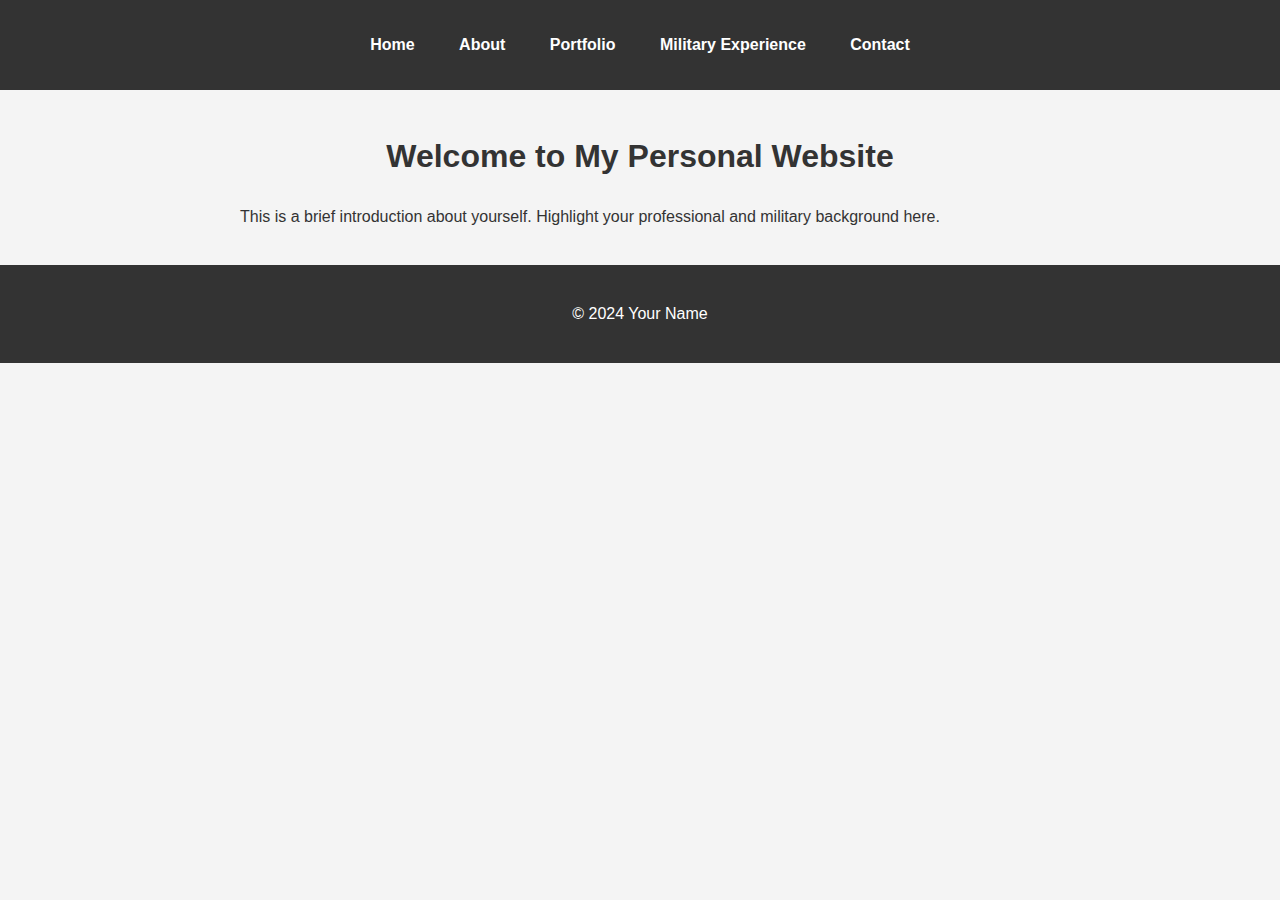
<file: website dev/index.html>
<!DOCTYPE html>
<html lang="en">
<head>
    <meta charset="UTF-8">
    <meta name="viewport" content="width=device-width, initial-scale=1.0">
    <title>Your Name - Home</title>
    <link rel="stylesheet" href="style.css">
</head>
<body>
    <header>
	<div class="nav-toggle">&#9776; Menu</div>
        <nav>
            <ul>
                <li><a href="index.html">Home</a></li>
                <li><a href="about.html">About</a></li>
                <li><a href="portfolio.html">Portfolio</a></li>
                <li><a href="military.html">Military Experience</a></li>
                <li><a href="contact.html">Contact</a></li>
            </ul>
        </nav>
    </header>
    <main>
        <section id="intro">
            <h1>Welcome to My Personal Website</h1>
            <p>This is a brief introduction about yourself. Highlight your professional and military background here.</p>
        </section>
    </main>
    <footer>
        <p>&copy; 2024 Your Name</p>
    </footer>
</body>
</html>
</file>
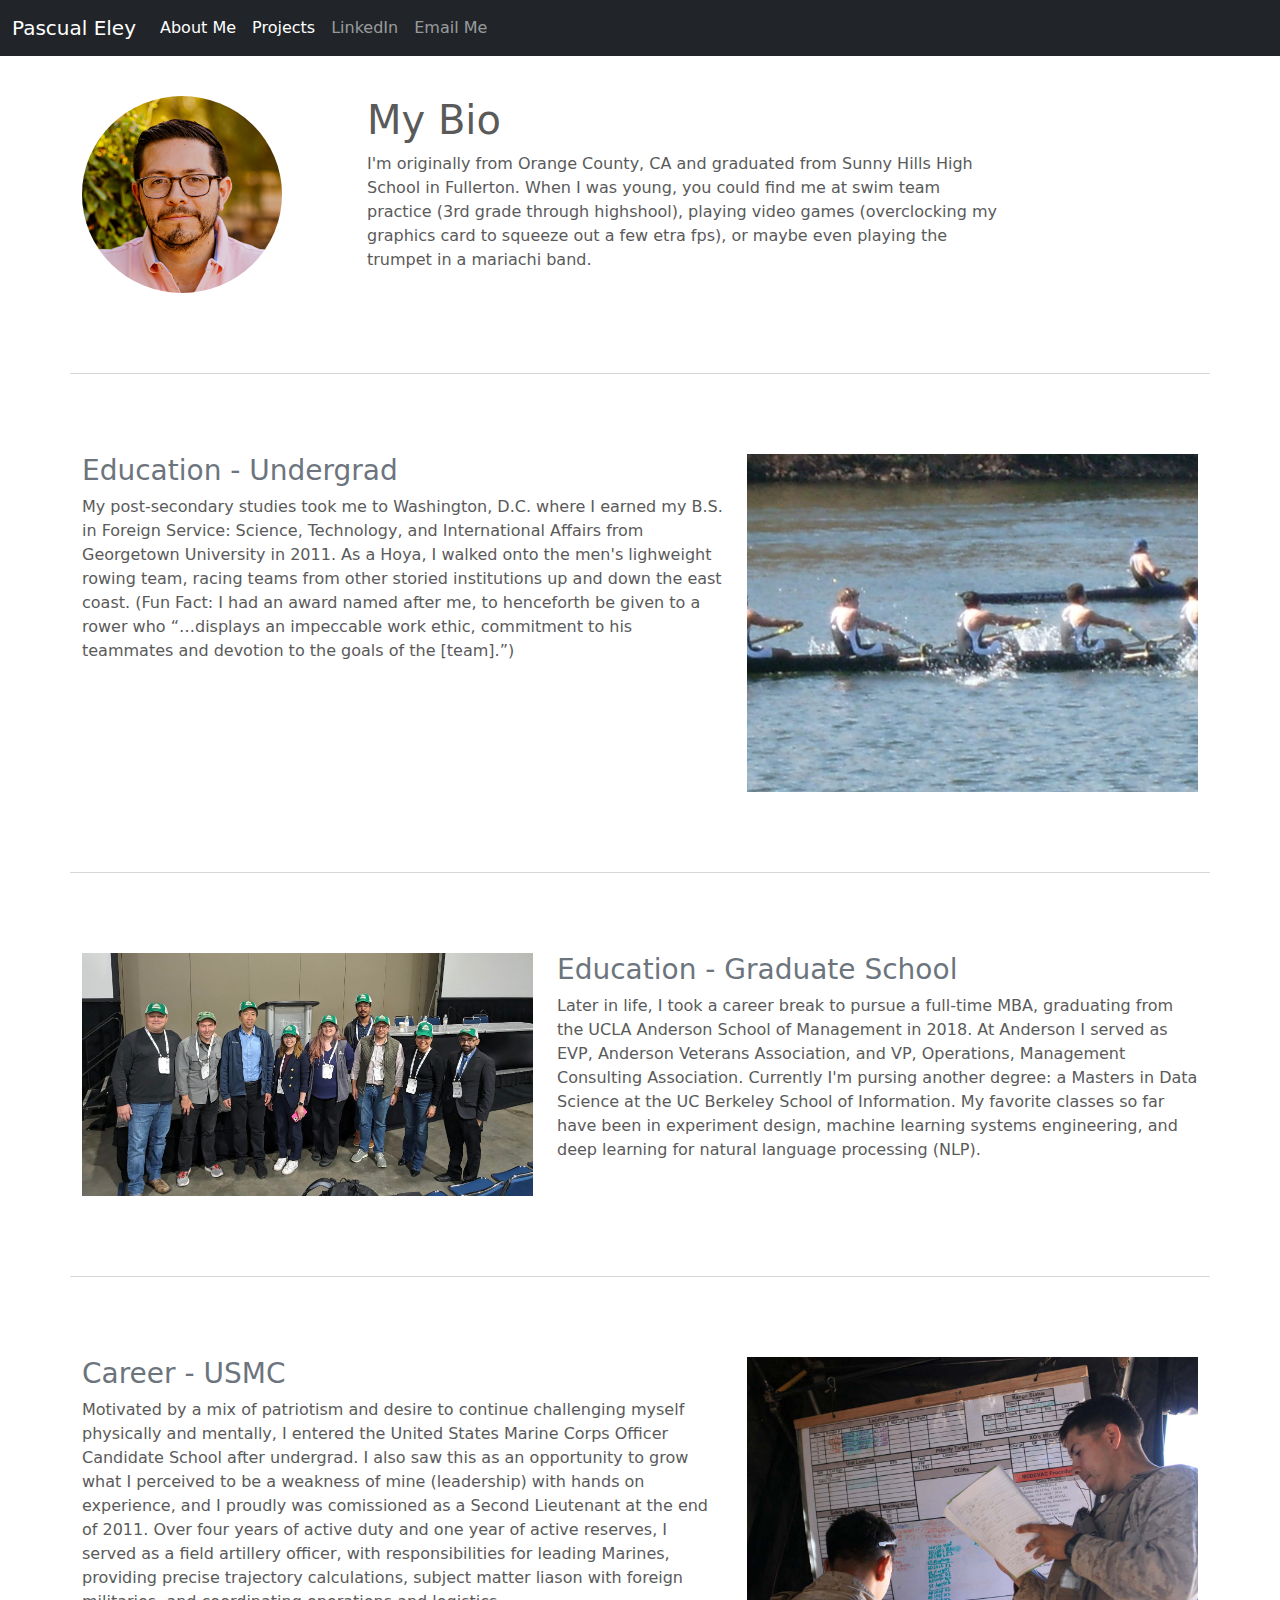
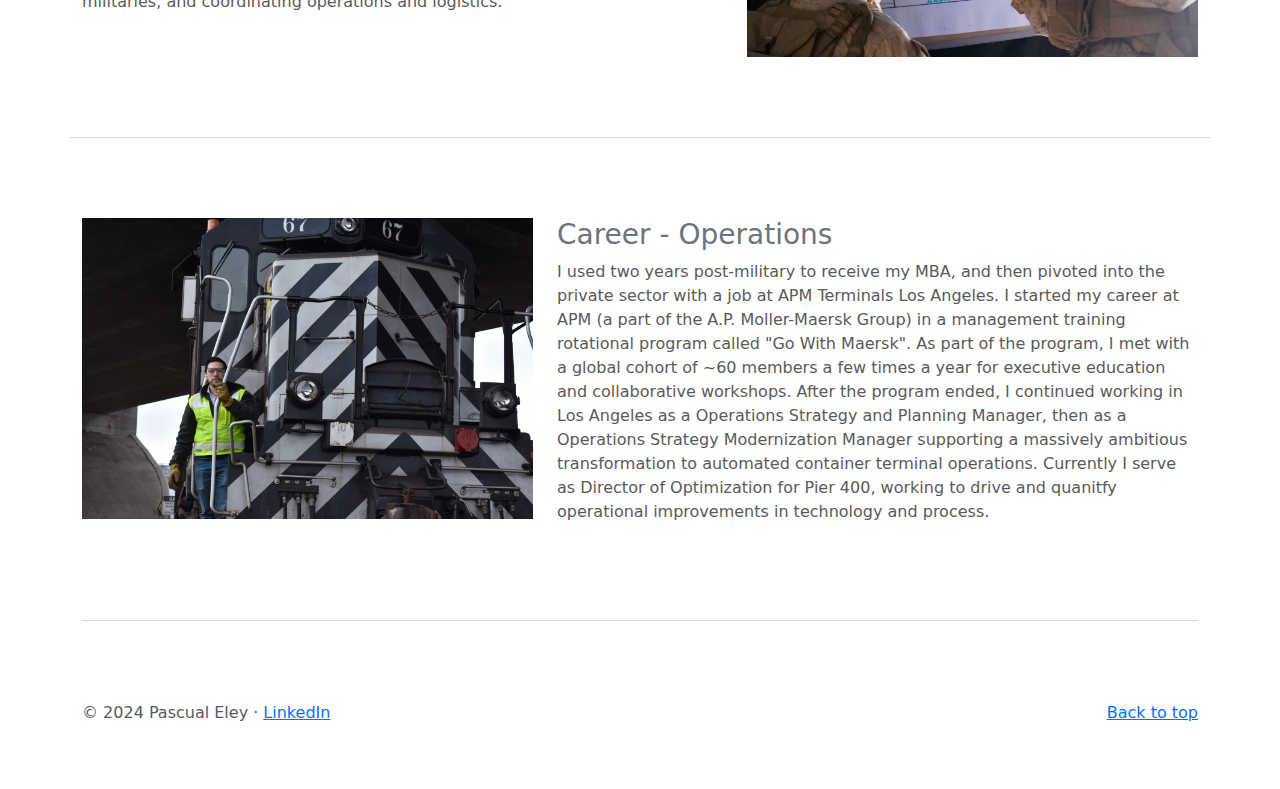
<file: bio.html>
<!doctype html>
<html lang="en">
  <head>
    <meta charset="utf-8">
    <meta name="viewport" content="width=device-width, initial-scale=1">
    <meta name="description" content="">
    <meta name="author" content="Mark Otto, Jacob Thornton, and Bootstrap contributors">
    <meta name="generator" content="Hugo 0.88.1">
    <title>Pascual Eley</title>

    <link rel="canonical" href="https://getbootstrap.com/docs/5.1/examples/carousel/">

    

    <!-- Bootstrap core CSS -->
<link href="assets/dist/css/bootstrap.min.css" rel="stylesheet">

    <style>
      .bd-placeholder-img {
        font-size: 1.125rem;
        text-anchor: middle;
        -webkit-user-select: none;
        -moz-user-select: none;
        user-select: none;
      }

      @media (min-width: 768px) {
        .bd-placeholder-img-lg {
          font-size: 3.5rem;
        }
      }
    </style>

    
    <!-- Custom styles for this template -->
    <link href="carousel.css" rel="stylesheet">
  </head>
  <body>
    
<header>
  <nav class="navbar navbar-expand-md navbar-dark fixed-top bg-dark">
    <div class="container-fluid">
      <a class="navbar-brand" href="index.html">Pascual Eley</a>
      <button class="navbar-toggler" type="button" data-bs-toggle="collapse" data-bs-target="#navbarCollapse" aria-controls="navbarCollapse" aria-expanded="false" aria-label="Toggle navigation">
        <span class="navbar-toggler-icon"></span>
      </button>
      <div class="collapse navbar-collapse" id="navbarCollapse">
        <ul class="navbar-nav me-auto mb-2 mb-md-0">
          <li class="nav-item">
            <a class="nav-link active" aria-current="page" href="bio.html">About Me</a>
          </li>
          <li class="nav-item">
            <a class="nav-link active" aria-current="page" href="projects.html">Projects</a>
          </li>
          <li class="nav-item  active">
            <a class="nav-link" href="https://www.linkedin.com/in/pascualeley/">LinkedIn</a>
          </li>
          <li class="nav-item">
            <a class="nav-link" href="mailto:pascualeley@gmail.com">Email Me</a>
          </li>
        </ul>
      </div>
    </div>
  </nav>
</header>

<main>
  <div class="container marketing">

    <!-- Three columns of text below the carousel -->
    <br>
    <br>   
    <div class="row">
      <div class="col-md-3">
        <img src="assets/pascual_profile_pic.png" class="profile-max" max_width="50%" alt="Responsive image">
      </div>
      <div class="col-md-7">
        <h1>My Bio</h1>
        <p>I'm originally from Orange County, CA and graduated from Sunny Hills High School in Fullerton. 
          When I was young, you could find me at swim team practice (3rd grade through highshool), playing video games (overclocking my graphics card to squeeze out a few etra fps), or maybe even playing the trumpet in a mariachi band.
        </p>
      </div>



      <hr class="featurette-divider">

      <div class="col-md-7">
        <h3 class="text-muted">Education - Undergrad</h3>
        <p>My post-secondary studies took me to Washington, D.C. where I earned my B.S. in Foreign Service: Science, Technology, and International Affairs from Georgetown University in 2011.
          As a Hoya, I walked onto the men's lighweight rowing team, racing teams from other storied institutions up and down the east coast.
        (Fun Fact: I had an award named after me, to henceforth be given to a rower who “…displays an impeccable work ethic, commitment to his teammates and devotion to the goals of the [team].”)
        </p>
      </div><!-- /.col-lg-4 -->
      <div class="col-md-5">
        <img src="assets/pascual_rowing.jpeg" class="img-fluid" alt="Responsive image">
      </div>



      <hr class="featurette-divider">


      <div class="col-md-5">
        <img src="assets/Neurips 2023 Group Photo.png" class="img-fluid" alt="Responsive image">
      </div>

      <div class="col-md-7">
        <h3 class="text-muted">Education - Graduate School</h3>
        <p>
        Later in life, I took a career break to pursue a full-time MBA, graduating from the UCLA Anderson School of Management in 2018.  At Anderson I served as EVP, Anderson Veterans Association, and VP, Operations, Management Consulting Association.
        Currently I'm pursing another degree: a Masters in Data Science at the UC Berkeley School of Information.
        My favorite classes so far have been in experiment design, machine learning systems engineering, and deep learning for natural language processing (NLP).
        </p>
      </div><!-- /.col-lg-4 -->




      <hr class="featurette-divider">

      <div class="col-md-7">
        <h3 class="text-muted">Career - USMC</h3>
        <p>Motivated by a mix of patriotism and desire to continue challenging myself physically and mentally, I entered the United States Marine Corps Officer Candidate School after undergrad. 
          I also saw this as an opportunity to grow what I perceived to be a weakness of mine (leadership) with hands on experience, and I proudly was comissioned as a Second Lieutenant at the end of 2011. 
          Over four years of active duty and one year of active reserves, I served as a field artillery officer,
          with responsibilities for leading Marines, providing precise trajectory calculations, subject matter liason with foreign militaries, and coordinating operations and logistics.
        </p>


      </div><!-- /.col-lg-4 -->
      <div class="col-md-5">
        <img src="assets/Eley_FDO.JPG" class="img-fluid" alt="Responsive image">
      </div>


      <hr class="featurette-divider">


      <div class="col-md-5">
        <img src="assets/pascual_train_2.jpeg" class="img-fluid" alt="Responsive image">
      </div>
      <div class="col-md-7">
        <h3 class="text-muted">Career - Operations</h3>
        <p>I used two years post-military to receive my MBA, and then pivoted into the private sector with a job at APM Terminals Los Angeles.
          I started my career at APM (a part of the A.P. Moller-Maersk Group) in a management training rotational program called "Go With Maersk".  
          As part of the program, I met with a global cohort of ~60 members a few times a year for executive education and collaborative workshops.
          After the program ended, I continued working in Los Angeles as a Operations Strategy and Planning Manager, then as a 
          Operations Strategy Modernization Manager supporting a massively ambitious transformation to automated container terminal operations.
          Currently I serve as Director of Optimization for Pier 400, working to drive and quanitfy operational improvements in technology and process. </p>


      </div><!-- /.col-lg-4 -->





    </div><!-- /.row -->


    <!-- START THE FEATURETTES -->

    <hr class="featurette-divider">

    <!-- /END THE FEATURETTES -->

  </div><!-- /.container -->


  <!-- FOOTER -->
  <footer class="container">
    <p class="float-end"><a href="#">Back to top</a></p>
    <p>&copy; 2024 Pascual Eley &middot; <a href="https://www.linkedin.com/in/pascualeley">LinkedIn</a></p>
    <!-- <p>&copy; 2024 Pascual Eley &middot; <a href="#">gorbalon.ai</a> &middot; <a href="https://www.linkedin.com/in/pascualeley">LinkedIn</a></p> -->
  </footer>
</main>
</file>
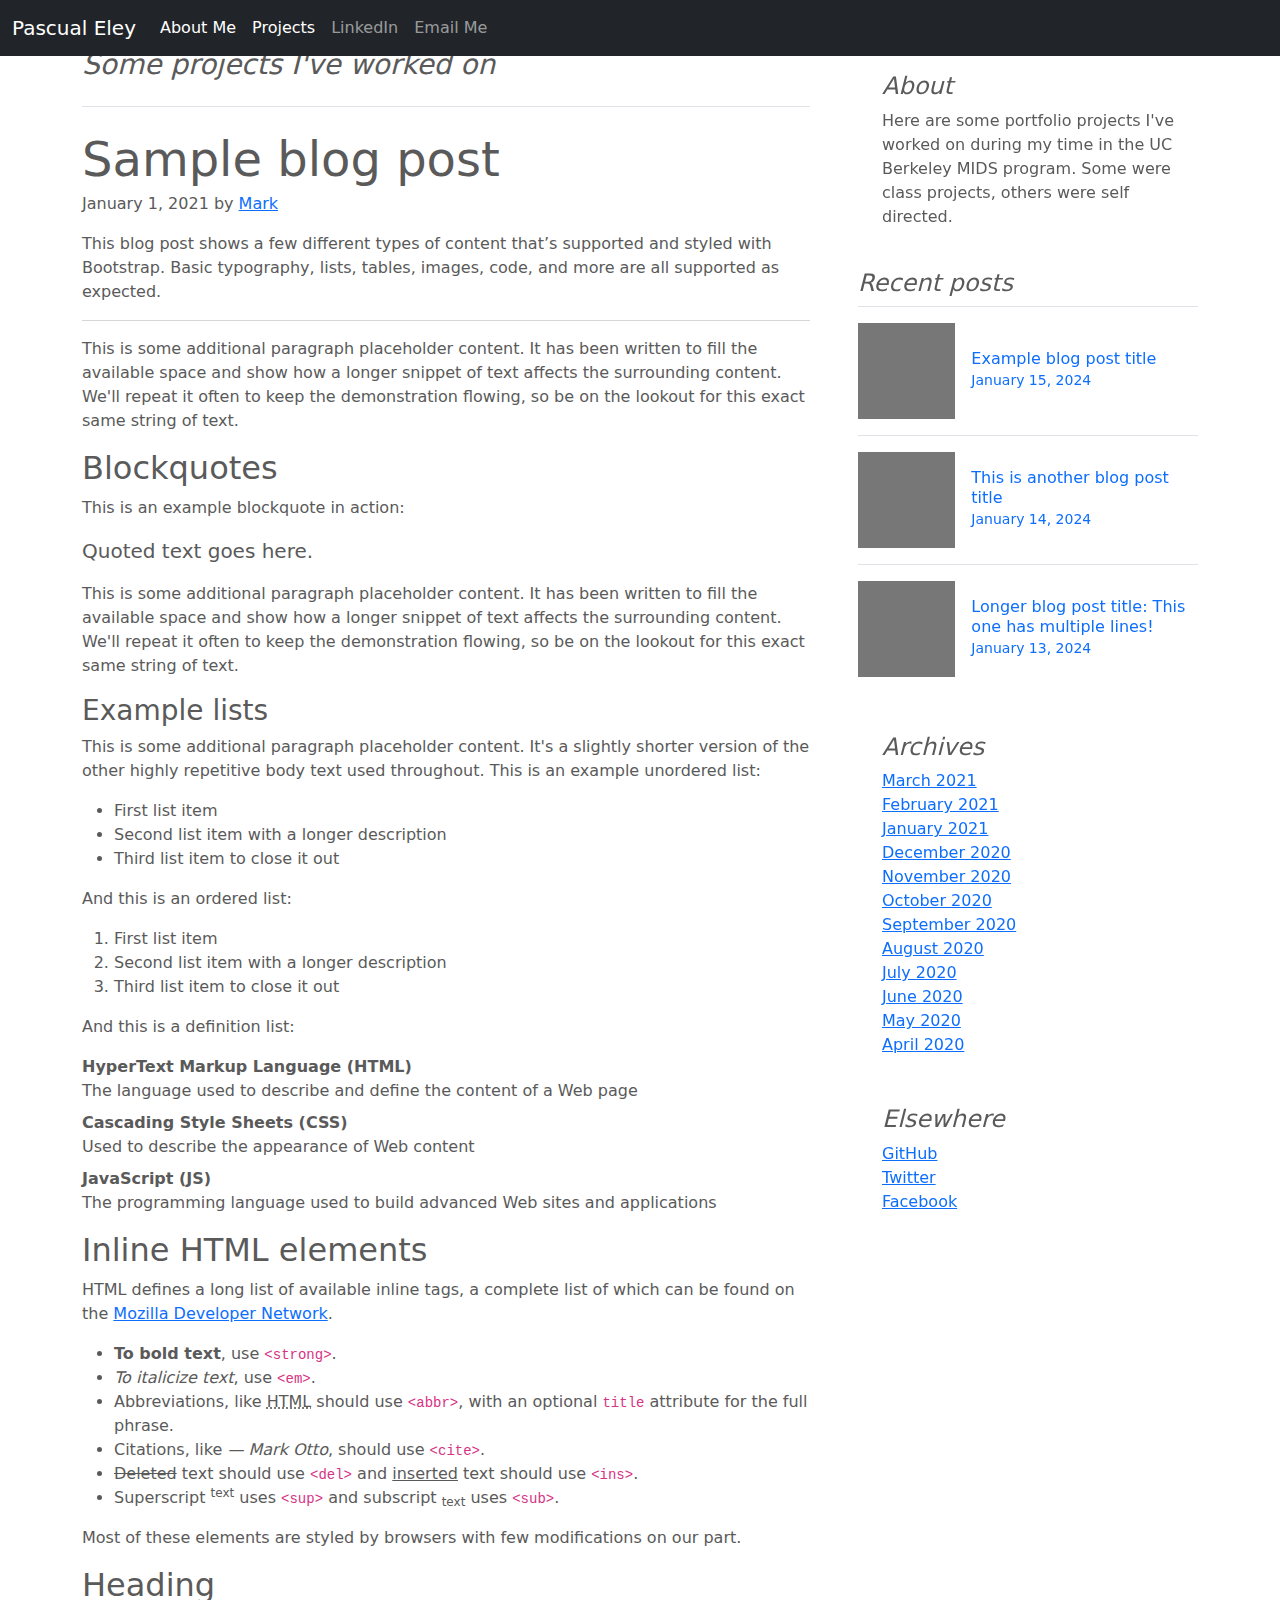
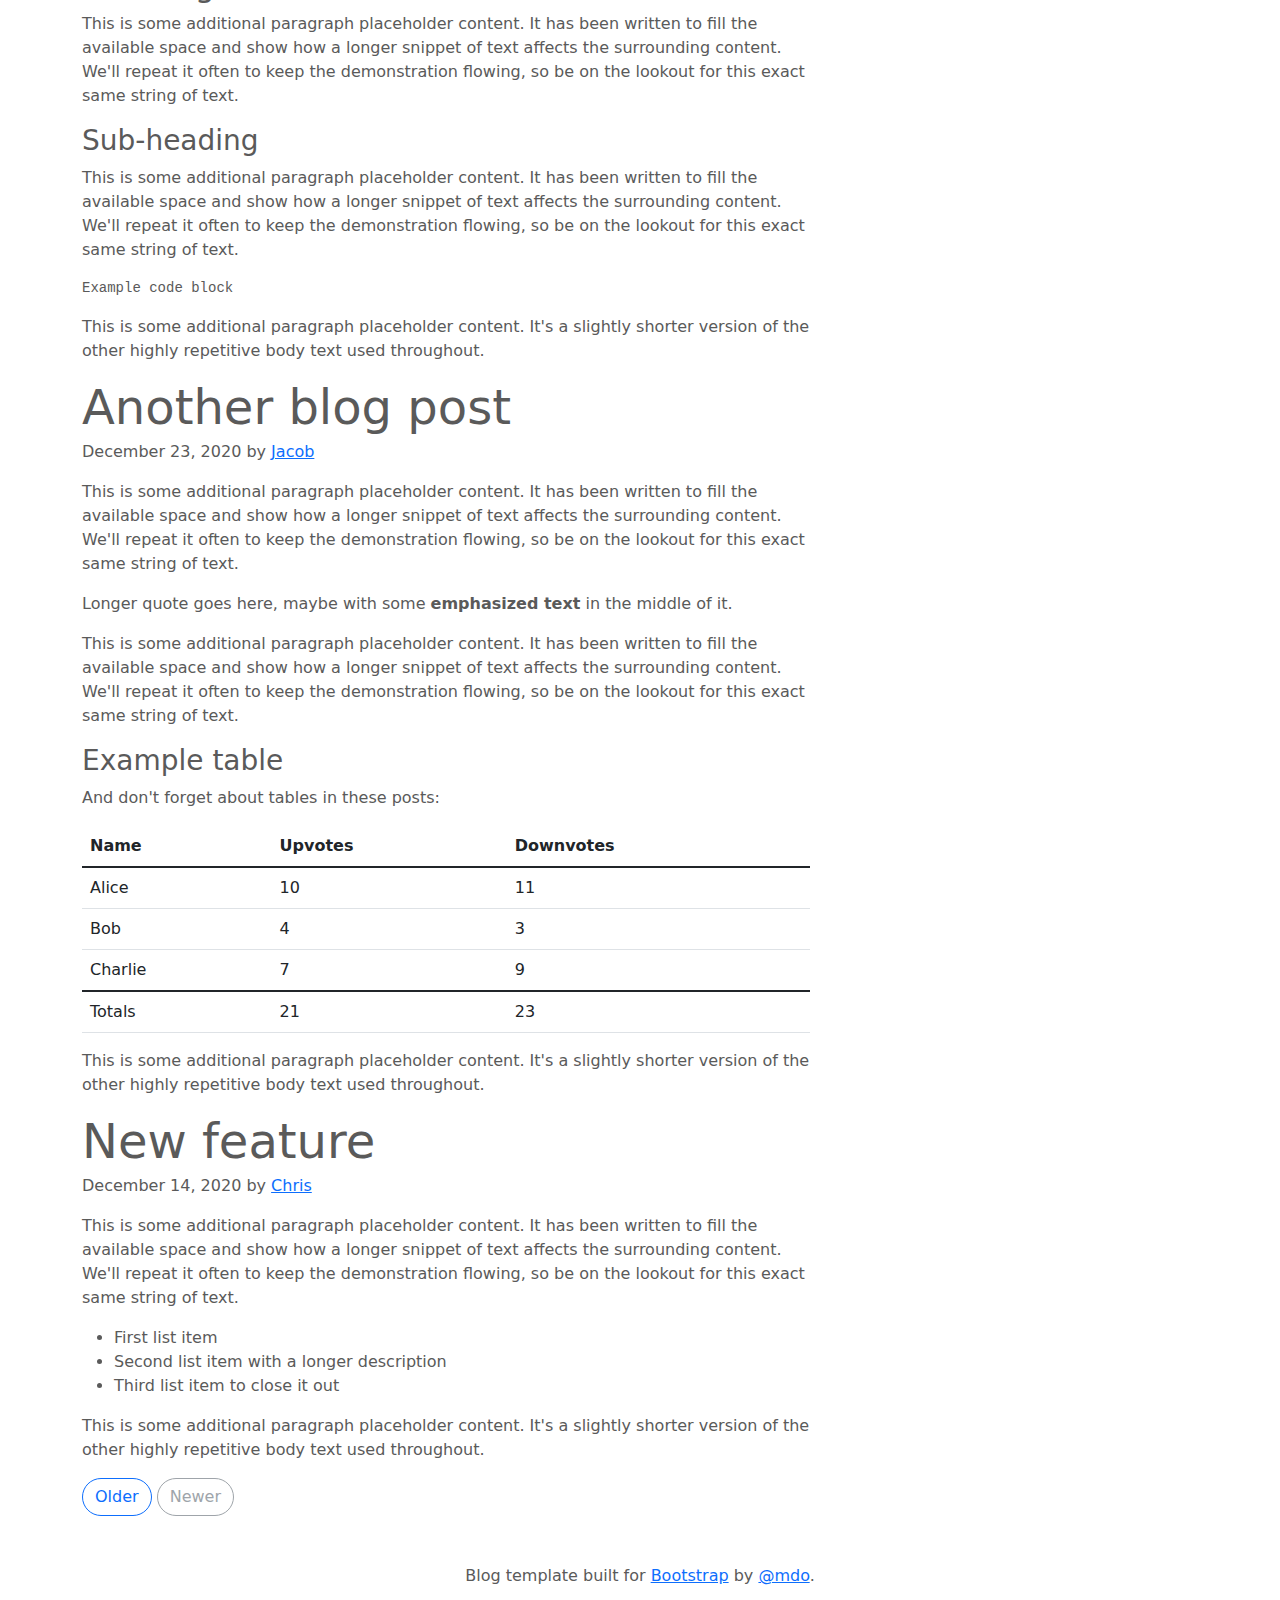
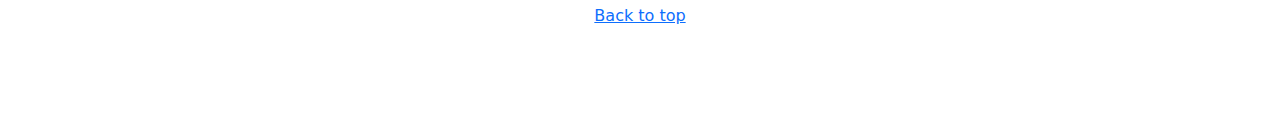
<file: projects.html>
<!doctype html>
<html lang="en">
  <head>
    <meta charset="utf-8">
    <meta name="viewport" content="width=device-width, initial-scale=1">
    <meta name="description" content="">
    <meta name="author" content="Mark Otto, Jacob Thornton, and Bootstrap contributors">
    <meta name="generator" content="Hugo 0.88.1">
    <title>Pascual Eley - Projects</title>

    <link rel="canonical" href="https://getbootstrap.com/docs/5.3/examples/blog/">

    

    <!-- Bootstrap core CSS -->
<link href="assets/dist/css/bootstrap.min.css" rel="stylesheet">

    <style>
      .bd-placeholder-img {
        font-size: 1.125rem;
        text-anchor: middle;
        -webkit-user-select: none;
        -moz-user-select: none;
        user-select: none;
      }

      @media (min-width: 768px) {
        .bd-placeholder-img-lg {
          font-size: 3.5rem;
        }
      }
    </style>

    
    <!-- Custom styles for this template -->
    <link href="carousel.css" rel="stylesheet">
  </head>
  <body>
    
<header>
  <nav class="navbar navbar-expand-md navbar-dark fixed-top bg-dark">
    <div class="container-fluid">
      <a class="navbar-brand" href="index.html">Pascual Eley</a>
      <button class="navbar-toggler" type="button" data-bs-toggle="collapse" data-bs-target="#navbarCollapse" aria-controls="navbarCollapse" aria-expanded="false" aria-label="Toggle navigation">
        <span class="navbar-toggler-icon"></span>
      </button>
      <div class="collapse navbar-collapse" id="navbarCollapse">
        <ul class="navbar-nav me-auto mb-2 mb-md-0">
          <li class="nav-item">
            <a class="nav-link active" aria-current="page" href="bio.html">About Me</a>
          </li>
          <li class="nav-item active">
            <a class="nav-link active" aria-current="page" href="projects.html">Projects</a>
          </li>
          <li class="nav-item active">
            <a class="nav-link" href="https://www.linkedin.com/in/pascualeley/">LinkedIn</a>
          </li>
          <li class="nav-item">
            <a class="nav-link" href="mailto:pascualeley@gmail.com">Email Me</a>
          </li>
        </ul>
      </div>
    </div>
  </nav>
</header>

<main class="container">
  <!-- <div class="p-4 p-md-5 mb-4 rounded text-body-emphasis bg-body-secondary">
    <div class="col-lg-6 px-0">
      <h1 class="display-4 fst-italic">Title of a longer featured blog post</h1>
      <p class="lead my-3">Multiple lines of text that form the lede, informing new readers quickly and efficiently about what’s most interesting in this post’s contents.</p>
      <p class="lead mb-0"><a href="#" class="text-body-emphasis fw-bold">Continue reading...</a></p>
    </div>
  </div>

  <div class="row mb-2">
    <div class="col-md-6">
      <div class="row g-0 border rounded overflow-hidden flex-md-row mb-4 shadow-sm h-md-250 position-relative">
        <div class="col p-4 d-flex flex-column position-static">
          <strong class="d-inline-block mb-2 text-primary-emphasis">World</strong>
          <h3 class="mb-0">Featured post</h3>
          <div class="mb-1 text-body-secondary">Nov 12</div>
          <p class="card-text mb-auto">This is a wider card with supporting text below as a natural lead-in to additional content.</p>
          <a href="#" class="icon-link gap-1 icon-link-hover stretched-link">
            Continue reading
            <svg class="bi"><use xlink:href="#chevron-right"/></svg>
          </a>
        </div>
        <div class="col-auto d-none d-lg-block">
          <svg class="bd-placeholder-img" width="200" height="250" xmlns="http://www.w3.org/2000/svg" role="img" aria-label="Placeholder: Thumbnail" preserveAspectRatio="xMidYMid slice" focusable="false"><title>Placeholder</title><rect width="100%" height="100%" fill="#55595c"/><text x="50%" y="50%" fill="#eceeef" dy=".3em">Thumbnail</text></svg>
        </div>
      </div>
    </div>
    <div class="col-md-6">
      <div class="row g-0 border rounded overflow-hidden flex-md-row mb-4 shadow-sm h-md-250 position-relative">
        <div class="col p-4 d-flex flex-column position-static">
          <strong class="d-inline-block mb-2 text-success-emphasis">Design</strong>
          <h3 class="mb-0">Post title</h3>
          <div class="mb-1 text-body-secondary">Nov 11</div>
          <p class="mb-auto">This is a wider card with supporting text below as a natural lead-in to additional content.</p>
          <a href="#" class="icon-link gap-1 icon-link-hover stretched-link">
            Continue reading
            <svg class="bi"><use xlink:href="#chevron-right"/></svg>
          </a>
        </div>
        <div class="col-auto d-none d-lg-block">
          <svg class="bd-placeholder-img" width="200" height="250" xmlns="http://www.w3.org/2000/svg" role="img" aria-label="Placeholder: Thumbnail" preserveAspectRatio="xMidYMid slice" focusable="false"><title>Placeholder</title><rect width="100%" height="100%" fill="#55595c"/><text x="50%" y="50%" fill="#eceeef" dy=".3em">Thumbnail</text></svg>
        </div>
      </div>
    </div>
  </div> -->

  <div class="row g-5">
    <div class="col-md-8">
      <h3 class="pb-4 mb-4 fst-italic border-bottom">
        Some projects I've worked on
      </h3>

      <article class="blog-post">
        <h2 class="display-5 link-body-emphasis mb-1">Sample blog post</h2>
        <p class="blog-post-meta">January 1, 2021 by <a href="#">Mark</a></p>

        <p>This blog post shows a few different types of content that’s supported and styled with Bootstrap. Basic typography, lists, tables, images, code, and more are all supported as expected.</p>
        <hr>
        <p>This is some additional paragraph placeholder content. It has been written to fill the available space and show how a longer snippet of text affects the surrounding content. We'll repeat it often to keep the demonstration flowing, so be on the lookout for this exact same string of text.</p>
        <h2>Blockquotes</h2>
        <p>This is an example blockquote in action:</p>
        <blockquote class="blockquote">
          <p>Quoted text goes here.</p>
        </blockquote>
        <p>This is some additional paragraph placeholder content. It has been written to fill the available space and show how a longer snippet of text affects the surrounding content. We'll repeat it often to keep the demonstration flowing, so be on the lookout for this exact same string of text.</p>
        <h3>Example lists</h3>
        <p>This is some additional paragraph placeholder content. It's a slightly shorter version of the other highly repetitive body text used throughout. This is an example unordered list:</p>
        <ul>
          <li>First list item</li>
          <li>Second list item with a longer description</li>
          <li>Third list item to close it out</li>
        </ul>
        <p>And this is an ordered list:</p>
        <ol>
          <li>First list item</li>
          <li>Second list item with a longer description</li>
          <li>Third list item to close it out</li>
        </ol>
        <p>And this is a definition list:</p>
        <dl>
          <dt>HyperText Markup Language (HTML)</dt>
          <dd>The language used to describe and define the content of a Web page</dd>
          <dt>Cascading Style Sheets (CSS)</dt>
          <dd>Used to describe the appearance of Web content</dd>
          <dt>JavaScript (JS)</dt>
          <dd>The programming language used to build advanced Web sites and applications</dd>
        </dl>
        <h2>Inline HTML elements</h2>
        <p>HTML defines a long list of available inline tags, a complete list of which can be found on the <a href="https://developer.mozilla.org/en-US/docs/Web/HTML/Element">Mozilla Developer Network</a>.</p>
        <ul>
          <li><strong>To bold text</strong>, use <code class="language-plaintext highlighter-rouge">&lt;strong&gt;</code>.</li>
          <li><em>To italicize text</em>, use <code class="language-plaintext highlighter-rouge">&lt;em&gt;</code>.</li>
          <li>Abbreviations, like <abbr title="HyperText Markup Language">HTML</abbr> should use <code class="language-plaintext highlighter-rouge">&lt;abbr&gt;</code>, with an optional <code class="language-plaintext highlighter-rouge">title</code> attribute for the full phrase.</li>
          <li>Citations, like <cite>— Mark Otto</cite>, should use <code class="language-plaintext highlighter-rouge">&lt;cite&gt;</code>.</li>
          <li><del>Deleted</del> text should use <code class="language-plaintext highlighter-rouge">&lt;del&gt;</code> and <ins>inserted</ins> text should use <code class="language-plaintext highlighter-rouge">&lt;ins&gt;</code>.</li>
          <li>Superscript <sup>text</sup> uses <code class="language-plaintext highlighter-rouge">&lt;sup&gt;</code> and subscript <sub>text</sub> uses <code class="language-plaintext highlighter-rouge">&lt;sub&gt;</code>.</li>
        </ul>
        <p>Most of these elements are styled by browsers with few modifications on our part.</p>
        <h2>Heading</h2>
        <p>This is some additional paragraph placeholder content. It has been written to fill the available space and show how a longer snippet of text affects the surrounding content. We'll repeat it often to keep the demonstration flowing, so be on the lookout for this exact same string of text.</p>
        <h3>Sub-heading</h3>
        <p>This is some additional paragraph placeholder content. It has been written to fill the available space and show how a longer snippet of text affects the surrounding content. We'll repeat it often to keep the demonstration flowing, so be on the lookout for this exact same string of text.</p>
        <pre><code>Example code block</code></pre>
        <p>This is some additional paragraph placeholder content. It's a slightly shorter version of the other highly repetitive body text used throughout.</p>
      </article>

      <article class="blog-post">
        <h2 class="display-5 link-body-emphasis mb-1">Another blog post</h2>
        <p class="blog-post-meta">December 23, 2020 by <a href="#">Jacob</a></p>

        <p>This is some additional paragraph placeholder content. It has been written to fill the available space and show how a longer snippet of text affects the surrounding content. We'll repeat it often to keep the demonstration flowing, so be on the lookout for this exact same string of text.</p>
        <blockquote>
          <p>Longer quote goes here, maybe with some <strong>emphasized text</strong> in the middle of it.</p>
        </blockquote>
        <p>This is some additional paragraph placeholder content. It has been written to fill the available space and show how a longer snippet of text affects the surrounding content. We'll repeat it often to keep the demonstration flowing, so be on the lookout for this exact same string of text.</p>
        <h3>Example table</h3>
        <p>And don't forget about tables in these posts:</p>
        <table class="table">
          <thead>
            <tr>
              <th>Name</th>
              <th>Upvotes</th>
              <th>Downvotes</th>
            </tr>
          </thead>
          <tbody>
            <tr>
              <td>Alice</td>
              <td>10</td>
              <td>11</td>
            </tr>
            <tr>
              <td>Bob</td>
              <td>4</td>
              <td>3</td>
            </tr>
            <tr>
              <td>Charlie</td>
              <td>7</td>
              <td>9</td>
            </tr>
          </tbody>
          <tfoot>
            <tr>
              <td>Totals</td>
              <td>21</td>
              <td>23</td>
            </tr>
          </tfoot>
        </table>

        <p>This is some additional paragraph placeholder content. It's a slightly shorter version of the other highly repetitive body text used throughout.</p>
      </article>

      <article class="blog-post">
        <h2 class="display-5 link-body-emphasis mb-1">New feature</h2>
        <p class="blog-post-meta">December 14, 2020 by <a href="#">Chris</a></p>

        <p>This is some additional paragraph placeholder content. It has been written to fill the available space and show how a longer snippet of text affects the surrounding content. We'll repeat it often to keep the demonstration flowing, so be on the lookout for this exact same string of text.</p>
        <ul>
          <li>First list item</li>
          <li>Second list item with a longer description</li>
          <li>Third list item to close it out</li>
        </ul>
        <p>This is some additional paragraph placeholder content. It's a slightly shorter version of the other highly repetitive body text used throughout.</p>
      </article>

      <nav class="blog-pagination" aria-label="Pagination">
        <a class="btn btn-outline-primary rounded-pill" href="#">Older</a>
        <a class="btn btn-outline-secondary rounded-pill disabled" aria-disabled="true">Newer</a>
      </nav>

    </div>

    <div class="col-md-4">
      <div class="position-sticky" style="top: 2rem;">
        <div class="p-4 mb-3 bg-body-tertiary rounded">
          <h4 class="fst-italic">About</h4>
          <p class="mb-0">Here are some portfolio projects I've worked on during my time in the UC Berkeley MIDS program.  Some were class projects, others were self directed.</p>
        </div>

        <div>
          <h4 class="fst-italic">Recent posts</h4>
          <ul class="list-unstyled">
            <li>
              <a class="d-flex flex-column flex-lg-row gap-3 align-items-start align-items-lg-center py-3 link-body-emphasis text-decoration-none border-top" href="#">
                <svg class="bd-placeholder-img" width="100%" height="96" xmlns="http://www.w3.org/2000/svg" aria-hidden="true" preserveAspectRatio="xMidYMid slice" focusable="false"><rect width="100%" height="100%" fill="#777"/></svg>
                <div class="col-lg-8">
                  <h6 class="mb-0">Example blog post title</h6>
                  <small class="text-body-secondary">January 15, 2024</small>
                </div>
              </a>
            </li>
            <li>
              <a class="d-flex flex-column flex-lg-row gap-3 align-items-start align-items-lg-center py-3 link-body-emphasis text-decoration-none border-top" href="#">
                <svg class="bd-placeholder-img" width="100%" height="96" xmlns="http://www.w3.org/2000/svg" aria-hidden="true" preserveAspectRatio="xMidYMid slice" focusable="false"><rect width="100%" height="100%" fill="#777"/></svg>
                <div class="col-lg-8">
                  <h6 class="mb-0">This is another blog post title</h6>
                  <small class="text-body-secondary">January 14, 2024</small>
                </div>
              </a>
            </li>
            <li>
              <a class="d-flex flex-column flex-lg-row gap-3 align-items-start align-items-lg-center py-3 link-body-emphasis text-decoration-none border-top" href="#">
                <svg class="bd-placeholder-img" width="100%" height="96" xmlns="http://www.w3.org/2000/svg" aria-hidden="true" preserveAspectRatio="xMidYMid slice" focusable="false"><rect width="100%" height="100%" fill="#777"/></svg>
                <div class="col-lg-8">
                  <h6 class="mb-0">Longer blog post title: This one has multiple lines!</h6>
                  <small class="text-body-secondary">January 13, 2024</small>
                </div>
              </a>
            </li>
          </ul>
        </div>

        <div class="p-4">
          <h4 class="fst-italic">Archives</h4>
          <ol class="list-unstyled mb-0">
            <li><a href="#">March 2021</a></li>
            <li><a href="#">February 2021</a></li>
            <li><a href="#">January 2021</a></li>
            <li><a href="#">December 2020</a></li>
            <li><a href="#">November 2020</a></li>
            <li><a href="#">October 2020</a></li>
            <li><a href="#">September 2020</a></li>
            <li><a href="#">August 2020</a></li>
            <li><a href="#">July 2020</a></li>
            <li><a href="#">June 2020</a></li>
            <li><a href="#">May 2020</a></li>
            <li><a href="#">April 2020</a></li>
          </ol>
        </div>

        <div class="p-4">
          <h4 class="fst-italic">Elsewhere</h4>
          <ol class="list-unstyled">
            <li><a href="#">GitHub</a></li>
            <li><a href="#">Twitter</a></li>
            <li><a href="#">Facebook</a></li>
          </ol>
        </div>
      </div>
    </div>
  </div>

</main>

<footer class="py-5 text-center text-body-secondary bg-body-tertiary">
  <p>Blog template built for <a href="https://getbootstrap.com/">Bootstrap</a> by <a href="https://twitter.com/mdo">@mdo</a>.</p>
  <p class="mb-0">
    <a href="#">Back to top</a>
  </p>
</footer>
<script src="../assets/dist/js/bootstrap.bundle.min.js"></script>

    </body>
</html>
</file>
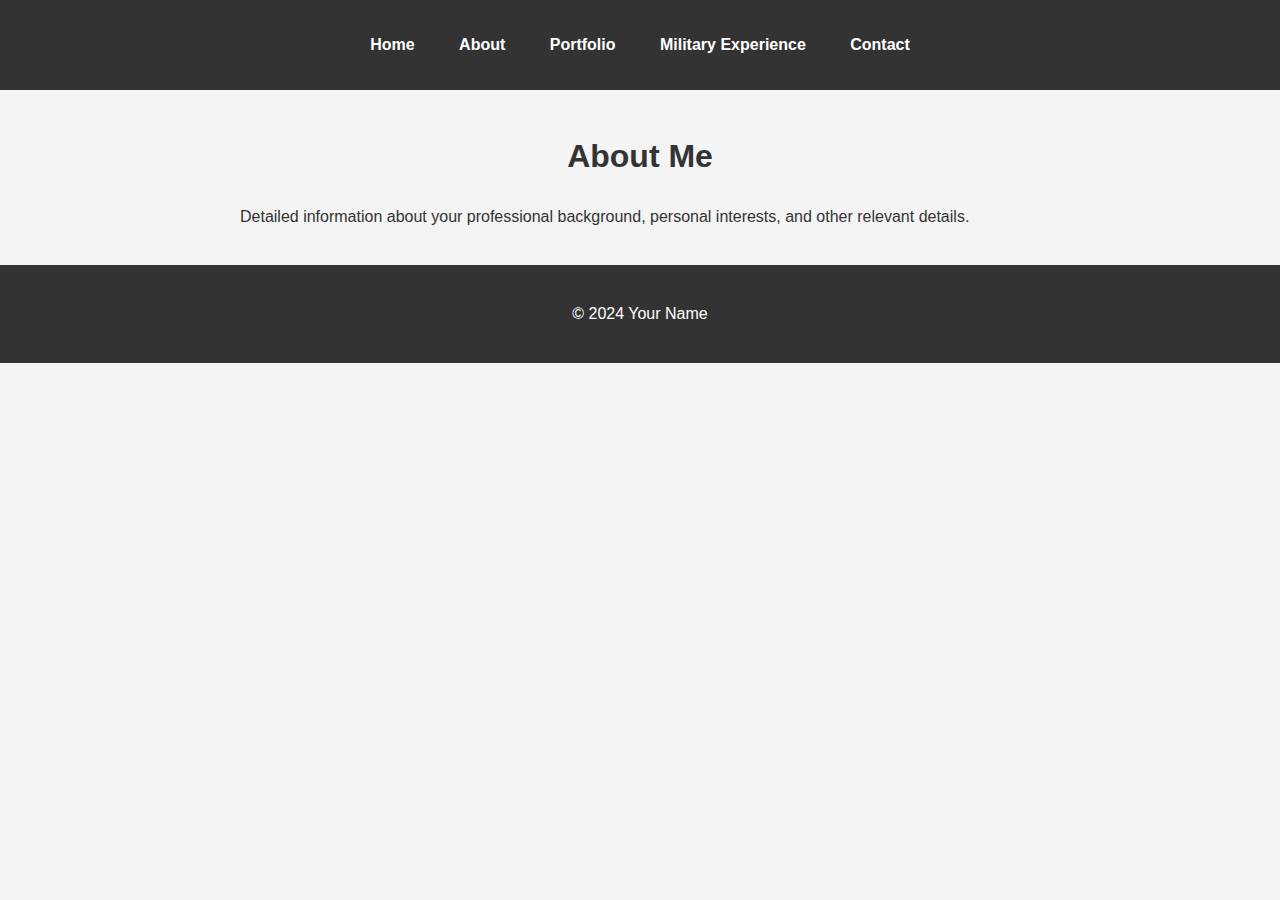
<file: website dev/about.html>
<!DOCTYPE html>
<html lang="en">
<head>
    <meta charset="UTF-8">
    <meta name="viewport" content="width=device-width, initial-scale=1.0">
    <title>Your Name - About</title>
    <link rel="stylesheet" href="style.css">
</head>
<body>
    <header>
        <div class="nav-toggle">&#9776; Menu</div>
        <nav>
            <ul>
                <li><a href="index.html">Home</a></li>
                <li><a href="about.html">About</a></li>
                <li><a href="portfolio.html">Portfolio</a></li>
                <li><a href="military.html">Military Experience</a></li>
                <li><a href="contact.html">Contact</a></li>
            </ul>
        </nav>
    </header>
    <main>
        <section id="about-me">
            <h1>About Me</h1>
            <p>Detailed information about your professional background, personal interests, and other relevant details.</p>
        </section>
    </main>
    <footer>
        <p>&copy; 2024 Your Name</p>
    </footer>
</body>
</html>
</file>
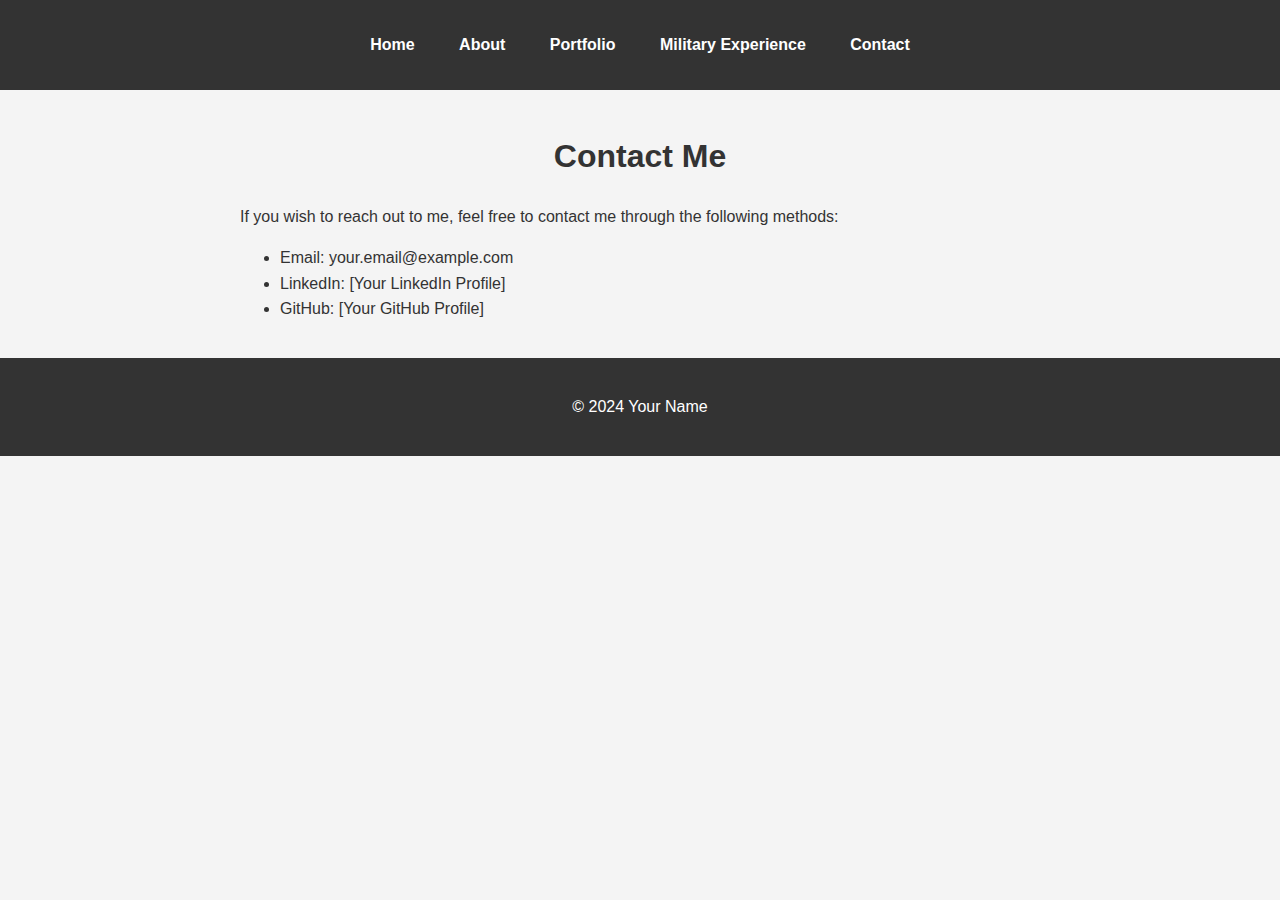
<file: website dev/contact.html>
<!DOCTYPE html>
<html lang="en">
<head>
    <meta charset="UTF-8">
    <meta name="viewport" content="width=device-width, initial-scale=1.0">
    <title>Your Name - Contact</title>
    <link rel="stylesheet" href="style.css">
</head>
<body>
    <header>
        <div class="nav-toggle">&#9776; Menu</div>
        <nav>
            <ul>
                <li><a href="index.html">Home</a></li>
                <li><a href="about.html">About</a></li>
                <li><a href="portfolio.html">Portfolio</a></li>
                <li><a href="military.html">Military Experience</a></li>
                <li><a href="contact.html">Contact</a></li>
            </ul>
        </nav>
    </header>
    <main>
        <section id="contact">
            <h1>Contact Me</h1>
            <p>If you wish to reach out to me, feel free to contact me through the following methods:</p>
            <ul>
                <li>Email: your.email@example.com</li>
                <li>LinkedIn: [Your LinkedIn Profile]</li>
                <li>GitHub: [Your GitHub Profile]</li>
                <!-- Additional social media or contact methods can be added here -->
            </ul>
        </section>
    </main>
    <footer>
        <p>&copy; 2024 Your Name</p>
    </footer>
</body>
</html>
</file>
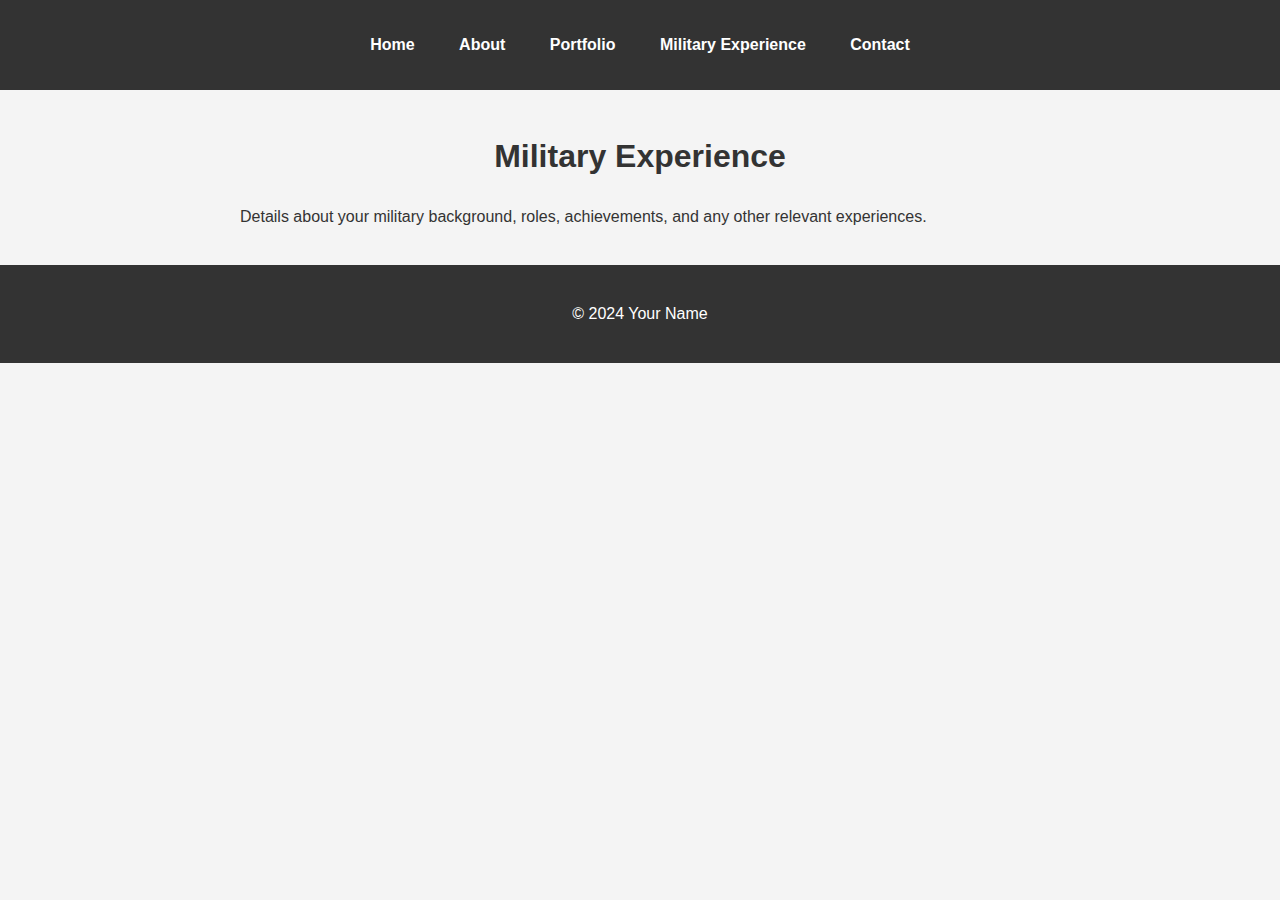
<file: website dev/military.html>
<!DOCTYPE html>
<html lang="en">
<head>
    <meta charset="UTF-8">
    <meta name="viewport" content="width=device-width, initial-scale=1.0">
    <title>Your Name - Military Experience</title>
    <link rel="stylesheet" href="style.css">
</head>
<body>
    <header>
        <div class="nav-toggle">&#9776; Menu</div>
        <nav>
            <ul>
                <li><a href="index.html">Home</a></li>
                <li><a href="about.html">About</a></li>
                <li><a href="portfolio.html">Portfolio</a></li>
                <li><a href="military.html">Military Experience</a></li>
                <li><a href="contact.html">Contact</a></li>
            </ul>
        </nav>
    </header>
    <main>
        <section id="military-experience">
            <h1>Military Experience</h1>
            <p>Details about your military background, roles, achievements, and any other relevant experiences.</p>
            <!-- You can add more paragraphs, images, or bullet points to detail your experience -->
        </section>
    </main>
    <footer>
        <p>&copy; 2024 Your Name</p>
    </footer>
</body>
</html>
</file>
<file: website dev/style.css>
/* General Styles */
body {
    font-family: Arial, sans-serif;
    margin: 0;
    padding: 0;
    line-height: 1.6;
    color: #333;
    background-color: #f4f4f4;
}

/* Navigation Styles */
header {
    background: #333;
    color: #fff;
    padding: 1rem 0;
    text-align: center;
}

header nav ul {
    list-style: none;
    padding: 0;
}

header nav ul li {
    display: inline;
    margin: 0 20px;
}

header nav ul li a {
    color: #fff;
    text-decoration: none;
    font-weight: bold;
}

/* Main Section Styles */
main {
    padding: 20px;
    max-width: 800px;
    margin: auto;
}

main h1 {
    text-align: center;
    color: #333;
}

/* Footer Styles */
footer {
    text-align: center;
    padding: 20px 0;
    background: #333;
    color: #fff;
}

/* Responsive Design */
@media (max-width: 600px) {
    header nav ul li {
        display: block;
        margin: 10px 0;
    }
}

/* Collapsible Menu */
.nav-toggle {
    display: none;
    font-size: 1.5rem;
    cursor: pointer;
}

nav ul.active {
    display: block;
}

@media (max-width: 600px) {
    .nav-toggle {
        display: block;
    }

    header nav ul {
        display: none;
        margin: 0;
        padding: 0;
    }

    header nav ul li {
        margin: 0;
        display: block;
    }
}

/* Additional styles can be added here as needed */
</file>
<file: carousel.css>
/* GLOBAL STYLES
-------------------------------------------------- */
/* Padding below the footer and lighter body text */

body {
  padding-top: 3rem;
  padding-bottom: 3rem;
  color: #5a5a5a;
}


/* CUSTOMIZE THE CAROUSEL
-------------------------------------------------- */

/* Carousel base class */
.carousel {
  margin-bottom: 4rem;
}



/* Since positioning the image, we need to help out the caption */
.carousel-caption {
  bottom: 1rem;
  z-index: 10;
}


/* Declare heights because of positioning of img element */
.carousel-item {
  position: relative;
  height: 40rem;
  overflow: hidden;
}
.carousel-item > .img-fluid {
  position: absolute;
  top: 0;
  left: 0;
  width: 100%;
  height: 100%;
  object-fit: cover;
  object-position: center;
}




/* MARKETING CONTENT
-------------------------------------------------- */

/* Center align the text within the three columns below the carousel */
.marketing .col-lg-4 {
  margin-bottom: 1.5rem;
  text-align: left;
}
.marketing h2 {
  font-weight: 400;
}
/* rtl:begin:ignore */
.marketing .col-lg-4 p {
  margin-right: .75rem;
  margin-left: .75rem;
}
/* rtl:end:ignore */


/* Featurettes
------------------------- */

.featurette-divider {
  margin: 5rem 0; /* Space out the Bootstrap <hr> more */
}

/* Thin out the marketing headings */
.featurette-heading {
  font-weight: 300;
  line-height: 1;
  /* rtl:remove */
  letter-spacing: -.05rem;
}


/* RESPONSIVE CSS
-------------------------------------------------- */

@media (min-width: 40em) {
  /* Bump up size of carousel content */
  .carousel-caption p {
    margin-bottom: 1.25rem;
    font-size: 1.25rem;
    line-height: 1.4;
  }

  .featurette-heading {
    font-size: 50px;
  }
}

@media (min-width: 62em) {
  .featurette-heading {
    margin-top: 7rem;
  }
}

/* CUSTOM
--------------------------------------------------*/
.profile-max {
  max-width: 200px;
  width:100%;
  border-radius:50%;
}

.edu-max {
  max-width: 100px;
  width:100%;
  border-radius:50%;
}

.text-light-grey{
  color:lightgrey
}
</file>
